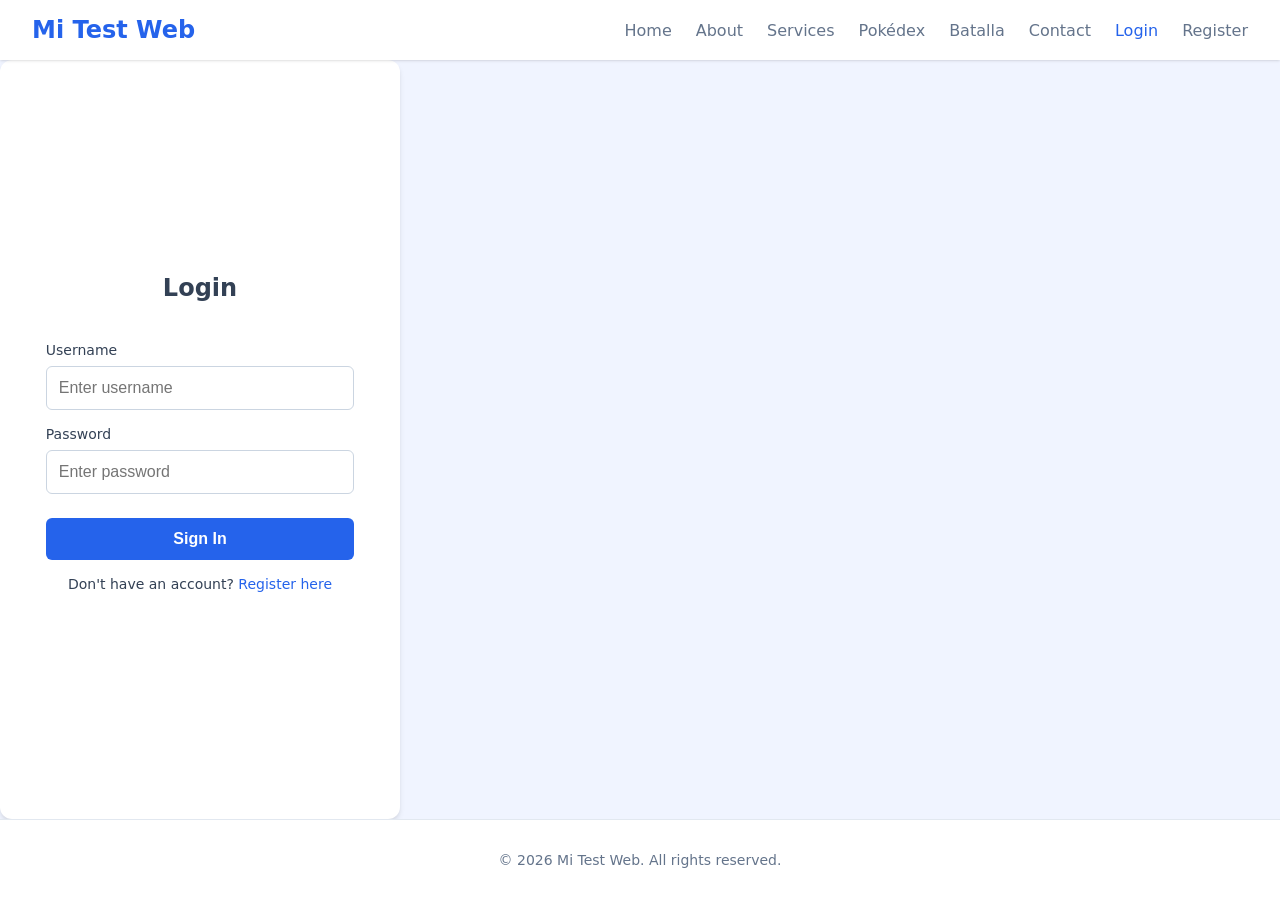
<file: 1/battle.html>
<!DOCTYPE html>
<html lang="es">

<head>
    <meta charset="UTF-8" />
    <meta name="viewport" content="width=device-width, initial-scale=1.0" />
    <!-- Vinculamos nuestra hoja de estilos para darle un aspecto visual moderno ("premium") -->
    <link rel="stylesheet" href="style.css">
    <title>Batalla Pokémon - Mi Test Web</title>
</head>

<body>

    <main class="container" id="battlePage">
        <h1>Arena de Batalla Pokémon</h1>

        <!-- Fase de Selección: Aquí el usuario elige los dos Pokémon que van a pelear.
             Al iniciar, el archivo de javascript (battle.js) llenará estos selectores. -->
        <div id="selection-phase" class="card" style="width: 100%; max-width: 600px; margin: 0 auto;">
            <h2>Elige a tus combatientes</h2>
            <div style="display: flex; gap: 1rem; margin-top: 1rem;">
                
                <!-- Selector para el Primer Pokémon -->
                <div style="flex: 1;">
                    <label for="pokemon1Select">Pokémon 1:</label>
                    <select id="pokemon1Select">
                        <option value="">Cargando Pokémon...</option>
                    </select>
                </div>
                
                <!-- Selector para el Segundo Pokémon -->
                <div style="flex: 1;">
                    <label for="pokemon2Select">Pokémon 2:</label>
                    <select id="pokemon2Select">
                        <option value="">Cargando Pokémon...</option>
                    </select>
                </div>
            </div>
            
            <!-- Botón para iniciar el combate. Se activará desde el Javascript cuando se seleccionen dos Pokémon -->
            <button id="start-battle-btn" disabled>Comenzar Batalla</button>
        </div>

        <!-- Fase de Batalla (Oculta hasta que el usuario le de clic a 'Comenzar Batalla') -->
        <div id="battle-arena" class="battle-arena" style="display: none;">
            
            <div class="combatants-container">
                
                <!-- Zona del Pokémon 1 (A la izquierda) -->
                <div class="combatant" id="combatant-1">
                    <h3 class="combatant-name" id="name-1">Pokémon 1</h3>
                    
                    <!-- Barra de vida dinámica que mostrará el 100% hasta al 0% visualmente -->
                    <div class="health-container">
                        <div class="health-bar">
                            <div class="health-fill" id="hp-bar-1" style="width: 100%;"></div>
                        </div>
                        <span class="hp-text" id="hp-text-1">100%</span>
                    </div>
                    
                    <!-- Imagen oficial de alta resolución del Pokémon -->
                    <img id="img-1" src="" class="combatant-img" alt="Pokemon 1">
                    
                    <!-- Indicadores de los tiempo de espera ("Cooldowns") antes de volver a usar un ataque o defensa especial.
                         Se rigen bajo nuestras reglas de 3 turnos (Ataque Especial) y 2 turnos (Defensa). -->
                    <div class="cooldowns">
                        <span id="cd-sa-1" class="cooldown-badge">Atk. Especial: Listo</span>
                        <span id="cd-sd-1" class="cooldown-badge">Def. Especial: Listo</span>
                    </div>
                </div>

                <!-- Un separador central de decoración visual ('Versus') -->
                <div class="vs-badge">VS</div>

                <!-- Zona del Pokémon 2 (A la derecha) -->
                <div class="combatant" id="combatant-2">
                    <h3 class="combatant-name" id="name-2">Pokémon 2</h3>
                    
                    <div class="health-container">
                        <div class="health-bar">
                            <div class="health-fill" id="hp-bar-2" style="width: 100%;"></div>
                        </div>
                        <span class="hp-text" id="hp-text-2">100%</span>
                    </div>
                    
                    <img id="img-2" src="" class="combatant-img" alt="Pokemon 2">
                    
                    <div class="cooldowns">
                        <span id="cd-sa-2" class="cooldown-badge">Atk. Especial: Listo</span>
                        <span id="cd-sd-2" class="cooldown-badge">Def. Especial: Listo</span>
                    </div>
                </div>
            </div>

            <!-- Registro de la Batalla (Bitácora texto: mostrará qué turno es, cuándo daño se hizo, etc.) -->
            <div class="battle-log-container">
                <h3>Registro de Batalla</h3>
                <div id="battle-log" class="battle-log">
                    <p class="log-entry log-system">La batalla está a punto de comenzar...</p>
                </div>
            </div>

            <!-- Pantalla o Cuadro Flotante ("Modal") para mostrar al Pokémon Ganador al finalizar -->
            <div id="winner-modal" class="winner-modal" style="display: none;">
                <div class="winner-card">
                    <h2 class="winner-title">¡Ganador!</h2>
                    <!-- Aquí el Javascript inyectará la foto y el nombre del pokemon ganador al finalizar los eventos -->
                    <img id="winner-img" src="" alt="Winner Pokemon" class="winner-img">
                    <h3 id="winner-name" class="winner-name">Nombre</h3>
                    <button onclick="location.reload()">Jugar de Nuevo</button>
                </div>
            </div>
            
        </div>
    </main>

    <!-- Importamos nuestras lógicas externas. layout.js inyecta la barra de navegación del sitio completo. -->
    <script src="layout.js"></script>
    <script src="battle.js"></script>
</body>

</html>
</file>
<file: 1/style.css>
/* Global Variables & Reset */
:root {
  font-family: system-ui, -apple-system, sans-serif;
  box-sizing: border-box;
}

/* Ensure padding and border are included in element's total width and height */
*,
*:before,
*:after {
  box-sizing: inherit;
}

/* Body Styling: Centered content with a light background */
body {
  margin: 0;
  min-height: 100vh;
  display: flex;
  flex-direction: column;
  background: #f0f4ff;
  color: #334155;
}

/* Header & Navigation */
header {
  background: white;
  padding: 1rem 2rem;
  box-shadow: 0 1px 3px 0 rgba(0, 0, 0, 0.1), 0 1px 2px -1px rgba(0, 0, 0, 0.1);
  display: flex;
  justify-content: space-between;
  align-items: center;
  position: sticky;
  top: 0;
  z-index: 10;
}

.logo {
  font-weight: 700;
  font-size: 1.5rem;
  color: #2563eb;
  text-decoration: none;
  display: flex;
  align-items: center;
  gap: 0.5rem;
}

nav {
  display: flex;
  gap: 1.5rem;
}

nav a {
  text-decoration: none;
  color: #64748b;
  font-weight: 500;
  transition: color 0.2s ease;
}

nav a:hover,
nav a.active {
  color: #2563eb;
}

/* Main Content Area */
main {
  flex: 1;
  display: flex;
  flex-direction: column;
  align-items: center;
  justify-content: center;
  padding: 2rem;
  width: 100%;
}

/* Footer */
footer {
  background: white;
  padding: 2rem;
  text-align: center;
  border-top: 1px solid #e2e8f0;
  color: #64748b;
  font-size: 0.875rem;
}

/* Card Component: The main container for content */
.card {
  width: min(90vw, 400px);
  /* Responsive width: 90% of viewport or max 400px */
  padding: 2rem;
  background: white;
  border-radius: 12px;
  box-shadow: 0 4px 6px -1px rgba(0, 0, 0, 0.1), 0 2px 4px -1px rgba(0, 0, 0, 0.06);
}

/* Typography */
h1 {
  margin: 0 0 1.5rem;
  font-size: 1.5rem;
  text-align: center;
}

/* Form Elements */
label {
  display: block;
  margin: 1rem 0 0.5rem;
  font-weight: 500;
  font-size: 0.875rem;
}

input {
  width: 100%;
  padding: 0.75rem;
  border: 1px solid #cbd5e1;
  border-radius: 0.375rem;
  font-size: 1rem;
}

input:focus {
  outline: 2px solid #2563eb;
  outline-offset: -1px;
}

/* Button Styling */
button {
  width: 100%;
  margin-top: 1.5rem;
  padding: 0.75rem;
  background: #2563eb;
  color: white;
  border: none;
  border-radius: 0.375rem;
  font-size: 1rem;
  font-weight: 600;
  cursor: pointer;
  transition: background-color 0.2s;
}

button:hover {
  background: #1d4ed8;
}

/* Container for wider content pages (About, Services, Contact, Pokemon) */
.container {
  width: min(90vw, 2100px);
  background: white;
  padding: 3rem;
  border-radius: 12px;
  box-shadow: 0 4px 6px -1px rgba(0, 0, 0, 0.1), 0 2px 4px -1px rgba(0, 0, 0, 0.06);
}

.container h2 {
  color: #2563eb;
  margin-top: 2rem;
}

.container p {
  line-height: 1.6;
  margin-bottom: 1.5rem;
}

.container ul {
  line-height: 1.6;
  margin-bottom: 1.5rem;
  padding-left: 1.5rem;
}

.container li {
  margin-bottom: 0.5rem;
}

/* Pokemon Pokedex Filters */
.filters {
  display: flex;
  flex-wrap: wrap;
  gap: 1.5rem;
  margin-bottom: 2rem;
  padding: 1.5rem;
  background: #f8fafc;
  border-radius: 12px;
  border: 1px solid #e2e8f0;
}

.filter-group {
  flex: 1;
  min-width: 200px;
}

.filter-group label {
  margin-top: 0;
}

select {
  width: 100%;
  padding: 0.75rem;
  border: 1px solid #cbd5e1;
  border-radius: 0.375rem;
  font-size: 1rem;
  background-color: white;
}

select:focus {
  outline: 2px solid #2563eb;
  outline-offset: -1px;
}

/* Pokemon Grid & Cards */
.pokemon-grid {
  display: grid;
  grid-template-columns: repeat(auto-fill, minmax(200px, 1fr));
  gap: 1.5rem;
  width: 100%;
}

.pokemon-card {
  background: white;
  border-radius: 12px;
  padding: 1.5rem;
  text-align: center;
  box-shadow: 0 4px 6px -1px rgba(0, 0, 0, 0.1), 0 2px 4px -1px rgba(0, 0, 0, 0.06);
  transition: transform 0.2s, box-shadow 0.2s;
  border: 1px solid #e2e8f0;
  cursor: pointer;
}

.pokemon-card:hover {
  transform: translateY(-5px);
  box-shadow: 0 10px 15px -3px rgba(0, 0, 0, 0.1), 0 4px 6px -2px rgba(0, 0, 0, 0.05);
}

.pokemon-id {
  color: #94a3b8;
  font-weight: 600;
  font-size: 0.9rem;
  text-align: right;
  margin-bottom: 0.5rem;
}

.pokemon-card img {
  width: 120px;
  height: 120px;
  object-fit: contain;
  margin: 0 auto 1rem;
  display: block;
}

.pokemon-card h2 {
  margin: 0 0 1rem;
  font-size: 1.25rem;
  text-transform: capitalize;
  color: #1e293b;
}

.types {
  display: flex;
  gap: 0.5rem;
  justify-content: center;
  flex-wrap: wrap;
}

.type-badge {
  padding: 0.25rem 0.75rem;
  border-radius: 9999px;
  font-size: 0.75rem;
  font-weight: 600;
  text-transform: capitalize;
  color: white;
  text-shadow: 0 1px 1px rgba(0, 0, 0, 0.2);
}

/* Loading State */
.loading-state {
  display: flex;
  flex-direction: column;
  align-items: center;
  padding: 3rem;
  color: #64748b;
}

.spinner {
  width: 40px;
  height: 40px;
  border: 4px solid #e2e8f0;
  border-top-color: #2563eb;
  border-radius: 50%;
  animation: spin 1s linear infinite;
  margin-bottom: 1rem;
}

@keyframes spin {
  to {
    transform: rotate(360deg);
  }
}

/* Type Colors */
.normal {
  background-color: #A8A77A;
}

.fire {
  background-color: #EE8130;
}

.water {
  background-color: #6390F0;
}

.electric {
  background-color: #F7D02C;
}

.grass {
  background-color: #7AC74C;
}

.ice {
  background-color: #96D9D6;
}

.fighting {
  background-color: #C22E28;
}

.poison {
  background-color: #A33EA1;
}

.ground {
  background-color: #E2BF65;
}

.flying {
  background-color: #A98FF3;
}

.psychic {
  background-color: #F95587;
}

.bug {
  background-color: #A6B91A;
}

.rock {
  background-color: #B6A136;
}

.ghost {
  background-color: #735797;
}

.dragon {
  background-color: #6F35FC;
}

.dark {
  background-color: #705898;
}

.steel {
  background-color: #B7B7CE;
}

.fairy {
  background-color: #D685AD;
}

/* Battle Arena Styles */
.battle-arena {
  width: 100%;
  display: flex;
  flex-direction: column;
  gap: 2rem;
  margin-top: 1rem;
}

.combatants-container {
  display: flex;
  justify-content: space-between;
  align-items: center;
  background: linear-gradient(135deg, #f8fafc 0%, #e2e8f0 100%);
  border-radius: 16px;
  padding: 2rem;
  border: 4px solid #cbd5e1;
  box-shadow: 0 10px 25px -5px rgba(0, 0, 0, 0.1);
  position: relative;
}

.vs-badge {
  font-size: 3rem;
  font-weight: 800;
  color: #ef4444;
  text-shadow: 2px 2px 0 #fff, -2px -2px 0 #fff, 2px -2px 0 #fff, -2px 2px 0 #fff;
  font-style: italic;
  z-index: 2;
}

.combatant {
  display: flex;
  flex-direction: column;
  align-items: center;
  width: 35%;
  background: white;
  padding: 1.5rem;
  border-radius: 12px;
  box-shadow: 0 4px 6px -1px rgba(0,0,0,0.1);
}

.combatant-name {
  font-size: 1.5rem;
  margin: 0 0 1rem;
  color: #1e293b;
}

.combatant-img {
  width: 160px;
  height: 160px;
  object-fit: contain;
  margin: 1rem 0;
  filter: drop-shadow(0 10px 8px rgba(0,0,0,0.2));
  transition: transform 0.2s;
}

/* Health Bar */
.health-container {
  width: 100%;
  display: flex;
  align-items: center;
  gap: 0.5rem;
  margin-bottom: 0.5rem;
}

.health-bar {
  flex: 1;
  height: 16px;
  background-color: #e2e8f0;
  border-radius: 8px;
  overflow: hidden;
  box-shadow: inset 0 2px 4px rgba(0,0,0,0.1);
  border: 2px solid #cbd5e1;
}

.health-fill {
  height: 100%;
  background-color: #22c55e; /* green by default */
  border-radius: 6px;
  transition: width 0.4s ease-out, background-color 0.4s ease-out;
}

.hp-text {
  font-weight: 700;
  font-size: 0.9rem;
  color: #475569;
  min-width: 40px;
  text-align: right;
}

/* Cooldown Badges */
.cooldowns {
  display: flex;
  gap: 0.5rem;
  width: 100%;
  justify-content: center;
  margin-top: 0.5rem;
}

.cooldown-badge {
  font-size: 0.7rem;
  padding: 0.25rem 0.5rem;
  border-radius: 9999px;
  font-weight: 600;
}
.cooldown-badge.active {
  background-color: #dbeafe;
  color: #2563eb;
  border: 1px solid #bfdbfe;
}
.cooldown-badge.inactive {
  background-color: #f1f5f9;
  color: #94a3b8;
  border: 1px solid #e2e8f0;
}

/* Battle Log */
.battle-log-container {
  background: white;
  border-radius: 12px;
  border: 1px solid #e2e8f0;
  overflow: hidden;
  box-shadow: 0 4px 6px -1px rgba(0,0,0,0.1);
}

.battle-log-container h3 {
  background: #1e293b;
  color: white;
  margin: 0;
  padding: 1rem;
  font-size: 1.1rem;
  text-align: center;
}

.battle-log {
  height: 300px;
  overflow-y: auto;
  padding: 1rem 1.5rem;
  display: flex;
  flex-direction: column;
  gap: 0.5rem;
  background: #f8fafc;
}

.log-entry {
  margin: 0;
  padding: 0.75rem 1rem;
  border-radius: 8px;
  font-size: 0.95rem;
  animation: slideIn 0.3s ease-out;
  border-left: 4px solid transparent;
}

.log-system {
  background: #e2e8f0;
  color: #475569;
  text-align: center;
  font-weight: 600;
  font-size: 0.85rem;
  border: none;
  align-self: center;
  padding: 0.5rem 1rem;
  border-radius: 9999px;
  margin: 0.5rem 0;
}

.log-action { background: white; border-left-color: #3b82f6; box-shadow: 0 1px 3px rgba(0,0,0,0.05); }
.log-action_special { background: #fee2e2; border-left-color: #ef4444; color: #b91c1c; font-weight: 600; box-shadow: 0 1px 3px rgba(0,0,0,0.05); }
.log-miss { background: #fef3c7; border-left-color: #d97706; color: #92400e; box-shadow: 0 1px 3px rgba(0,0,0,0.05); }
.log-status { background: #dcfce7; border-left-color: #16a34a; color: #166534; margin-bottom: 0.5rem; box-shadow: 0 1px 3px rgba(0,0,0,0.05); }
.log-winner { background: #2563eb; color: white; text-align: center; font-weight: bold; border-radius: 8px; padding: 1rem; margin-top: 1rem; font-size: 1.1rem; box-shadow: 0 4px 6px rgba(37, 99, 235, 0.3); }

@keyframes slideIn {
  from { opacity: 0; transform: translateY(10px); }
  to { opacity: 1; transform: translateY(0); }
}

/* Winner Modal Overlay */
.winner-modal {
  position: fixed;
  top: 0;
  left: 0;
  width: 100%;
  height: 100%;
  background: rgba(15, 23, 42, 0.85);
  display: flex;
  align-items: center;
  justify-content: center;
  z-index: 100;
  backdrop-filter: blur(4px);
  animation: fadeIn 0.5s ease-out;
}

.winner-card {
  background: white;
  padding: 3rem;
  border-radius: 24px;
  display: flex;
  flex-direction: column;
  align-items: center;
  text-align: center;
  box-shadow: 0 25px 50px -12px rgba(0, 0, 0, 0.5);
  animation: popIn 0.5s cubic-bezier(0.175, 0.885, 0.32, 1.275);
  border: 4px solid #fbbf24;
}

.winner-title {
  color: #d97706;
  font-size: 2.5rem;
  font-weight: 900;
  margin: 0 0 1rem;
  text-transform: uppercase;
  letter-spacing: 2px;
}

.winner-img {
  width: 250px;
  height: 250px;
  object-fit: contain;
  margin-bottom: 1rem;
  filter: drop-shadow(0 15px 15px rgba(0,0,0,0.2));
}

.winner-name {
  font-size: 2rem;
  color: #1e293b;
  margin: 0 0 2rem;
}

@keyframes fadeIn {
  from { opacity: 0; }
  to { opacity: 1; }
}

@keyframes popIn {
  from { opacity: 0; transform: scale(0.8) translateY(20px); }
  to { opacity: 1; transform: scale(1) translateY(0); }
}
</file>
